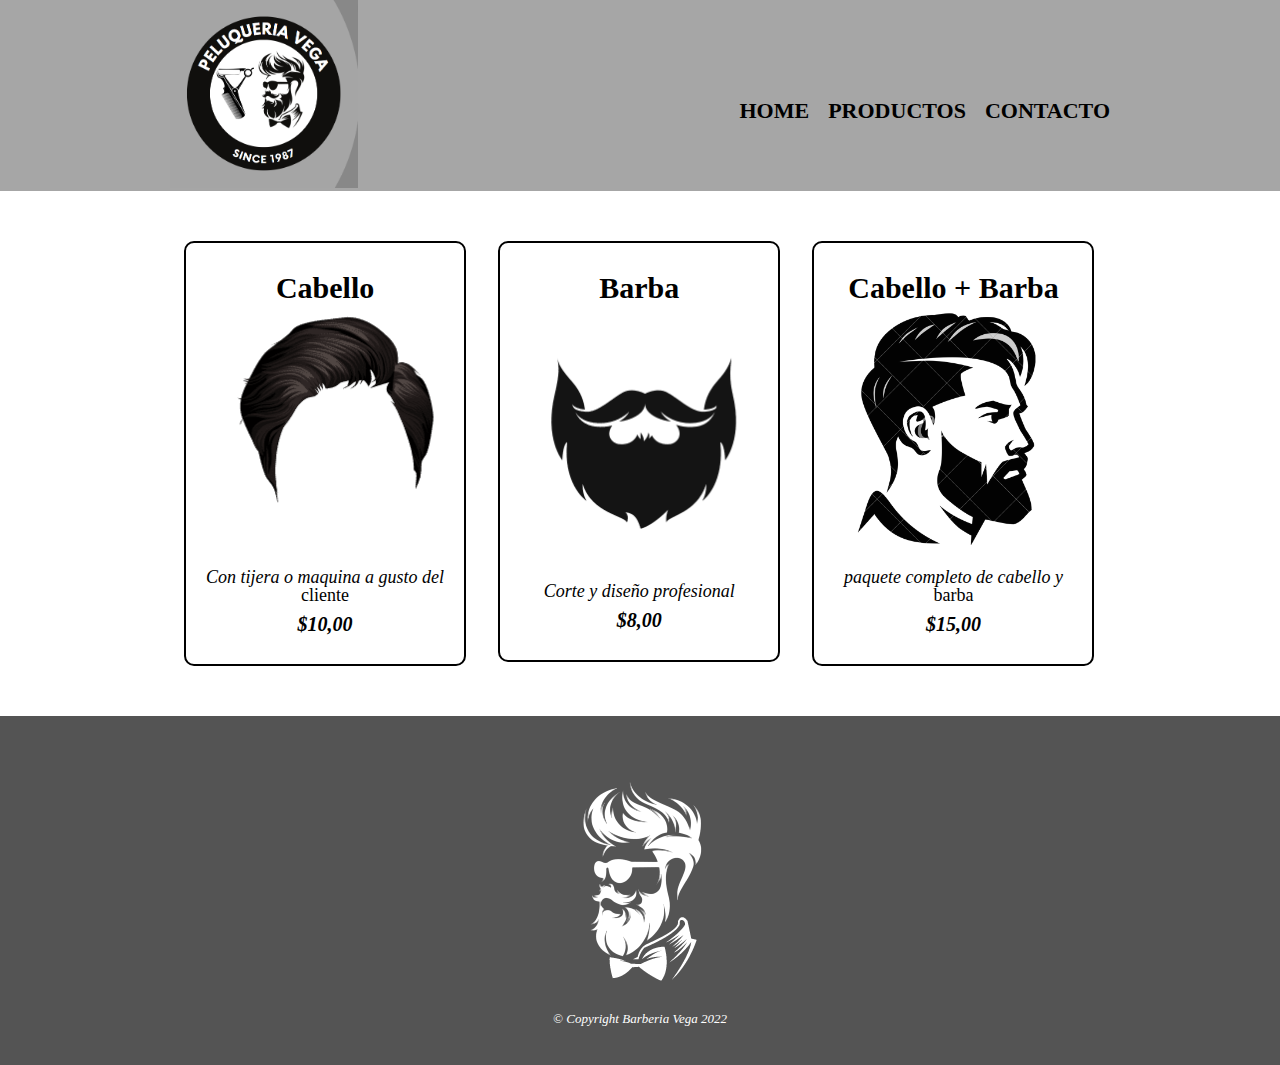
<file: productos.html>
<!DOCTYPE html>

<html>

    <head>
        <meta charset="UTF-8">
        <title>Productos - Barberia Vega</title>
        <link rel="stylesheet" href="reset.css">
        <link rel="stylesheet" href="Style.css">
    </head>

    <body>
        <header>
            <div class="caja">
                 <h1>
                   <img id="logo" src="productos/logo.png">  
                  </h1>
                  <nav>
                       <ul>
                            <li><a href="index.html">Home</a></li>
                            <li><a href="productos.html">Productos</a></li>
                            <li><a href="contacto.html">Contacto</a></li>
                        </ul>
                   </nav>
             </div>
        </header>

        <main>
            <ul class="productos">
            <li>
                <h2>Cabello</h2>
                <img src="productos/cabello.png">
                <p class="productoDescripcion">Con tijera o maquina a gusto del cliente</p>
                <p class="productoPrecio">$10,00</p>
                
            </li>
            <li>
                <h2>Barba</h2>
                <img src="productos/barba.png">
                <p class="productoDescripcion">Corte y diseño profesional</p>
                <p class="productoPrecio">$8,00</p>
                 
            </li>
            <li>
                <h2>Cabello + Barba</h2>
                <img src="productos/barbamascabello.png">
                <p class="productoDescripcion">paquete completo de cabello y barba</p>
                <p class="productoPrecio">$15,00</p>
                
            </li>
            </ul>
        </main>

        <footer>
            <img src="productos/545454.png">
            <p class="copyright">&copy Copyright Barberia Vega 2022</p>
        </footer>
    </body>

</html>
</file>
<file: Style.css>
body
{
  font-family: 'Bodoni Moda', serif;
}

header{
  background-color: #9c9c9ce4;
  padding-left: 400px 400px;
}
.caja
{
    position: relative;
    width: 940px;
    margin: 0 auto;
}
nav
{
    position: absolute;
    top: 100px;
    right: 0;
}
#logo
{
    width: 20%;
    border:0px;
}
nav li
{
  display: inline;
  margin: 0 0 0 15px;
}
nav a
{
text-transform: uppercase;
color: black;
font-weight: bold;
font-size: 22px;
text-decoration: none;
}

nav a:hover{
  color: #3b3b3be4;
  text-decoration: underline;
  font-size: 40px;
}

.productos
{
width: 940px;
margin: 0 auto;
padding: 50px;
}

.productos li
{
display: inline-block;
text-align: center;
width: 30%;
vertical-align: top;
margin: 0 1.5%;
padding: 30px 20px;
box-sizing: border-box;
border-color: black;
border-width: 2px;
border: 2px solid #000000;
border-radius: 10px;
}

.productos li:hover{
  border-color: #251111e4;
  margin-block: 5px;
  border-width: 5px;

}

.productos li:active{
  border-color: rgb(61, 61, 61);
}
.productos h2
{
font-size:  30px;
font-weight: bold;
}

.productos li:hover h2{
  font-size: 30px;
}

.productoDescripcion
{
  font-size: 18px;
  margin-top: 20px;
}
.productoPrecio
{
  font-size: 20px;
  font-weight: bold;
  margin-top: 10px;
}
footer{
  text-align: center;
  background: #545454;
  padding: 40px;
}
.copyright{
  color: #FFFFFF;
  font-size: 13px;
}

form
{
  margin: 40px 0;
}

form label, form legend
{
display: block;
font-size: 20px;
margin: 0 0 10px;
}

.Input-padron 
{
  display:  block;
  padding: 10px 25px;
  margin: 0 0 20px;
  width: 50%;
}

.Checkbox
{
  margin: 20px 0;
}

.enviar
{
width: 40%;
padding: 15px 0;
font-size: 18px;
font-weight: bold;
color: white;
background: orange;
border: none;
border-radius: 7px;
transition: 2s all;
cursor: pointer;
}
.enviar:hover
{
  background: darkred;
  transform: scale(1.2);
}
table
{
margin: 40px 40px;
}
thead
{
  background: #555555;
  color: white;
  font-weight: bold;
}
td, th
{
  border: 1px solid #000000;
  padding: 8px 15px;
  font-weight: bold;
}
/*aqui ihniciaCSS PARA NUESTRA HOME*/
.banner
{
width: 100%;
}
.principal
{
  padding: 3em 0;
  background: #fefefe;
  width: 940px;
  margin: 0 auto;
}
.TituloPrincipal
{
  text-align: center;
  font-size: 2em;
  margin: 0 0 1em;
  clear: left;
}
.TituloPrincipal::first-letter
{
  font-weight: bold;
}

p:first-line
{
font-style: italic;
}
.principal p
{
  font-size: 1.2em;
 margin:  0 0 1em;
}
.principal strong
{
  font-weight: bold;
}
.principal em
{
  font-style: italic;
}

.utensillos
{
  width: 120px;
  float: left;
  margin: 0 20px 20px 0;

}
.mapa
{
  padding: 3em 0;
  background: linear-gradient(#fefefe 50%, #888888);
}
.mapa p
{
 margin: 0 0 2em;
 text-align: center;
}
.mapacontenido
{
  width: 940px;
  margin: 0 auto;
}
.Diferenciales
{
  padding: 3em 0;
  background: #888888;
  
}

.contenidodiferenciales
{
  width: 640px;
  margin: 0 auto;
}
.listadiferenciales
{
  width: 40%;
  display: inline-block;
  vertical-align: top;
}
.items
{
  line-height: 1.5;
}

.items::before
{
  content: "✂";
}
.items:first-child
{
  font-weight: bold;
}

.imagenDiferencial
{
  width: 60%;
  transition: 500ms;
  box-shadow: 10px 10px 25px  15px #000000;
}

.imagenDiferencial:hover
{
  opacity: 43%;
}

.video
{
  width: 680px;
  margin: 10em auto;
  
}

@media screen and (max-width:480px){
  h1{
    text-align: center;
  }
  nav{
    position: static;
  }
  .caja, .principal, .mapacontenido, .contenidodiferenciales, .video{
    width: auto;
  }
  .listadiferenciales, .imagenDiferencial{
    width: 100%;
  }

}
</file>
